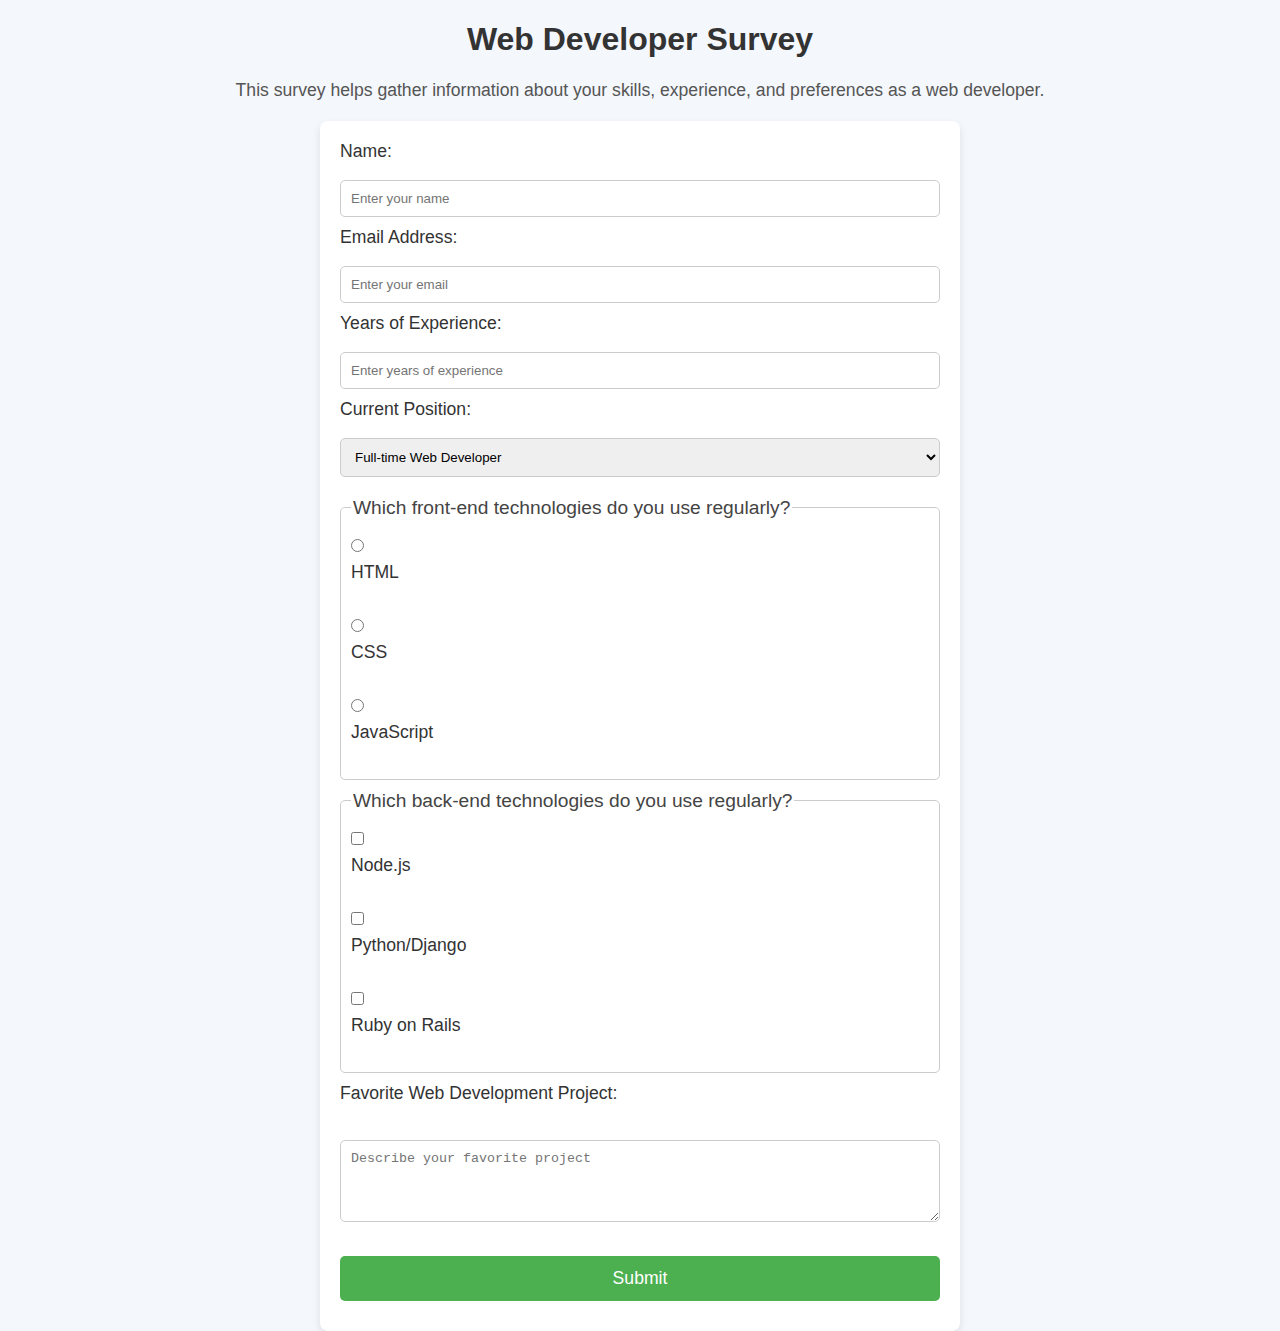
<file:  Survey Form (Certification Project)/index.html>
<!DOCTYPE html>
<html lang="en">
<head>
  <meta charset="UTF-8">
  <meta name="viewport" content="width=device-width, initial-scale=1.0">
  <link rel="stylesheet" href="styles.css">
  <title>Web Developer Survey</title>
</head>
<body>
  <!-- Survey Form Section -->
  <h1 id="title">Web Developer Survey</h1>
  <p id="description">This survey helps gather information about your skills, experience, and preferences as a web developer.</p>

  <form id="survey-form">
    <!-- Name Field -->
    <label id="name-label" for="name">Name:</label>
    <input type="text" id="name" name="name" placeholder="Enter your name" required>

    <!-- Email Field -->
    <label id="email-label" for="email">Email Address:</label>
    <input type="email" id="email" name="email" placeholder="Enter your email" required>

    <!-- Experience Field -->
    <label id="number-label" for="number">Years of Experience:</label>
    <input type="number" id="number" name="experience" min="0" max="50" placeholder="Enter years of experience" required>

    <!-- Dropdown Field -->
    <label for="dropdown">Current Position:</label>
    <select id="dropdown" name="position" required>
      <option value="full-time">Full-time Web Developer</option>
      <option value="part-time">Part-time Web Developer</option>
      <option value="freelancer">Freelancer</option>
      <option value="student">Student</option>
      <option value="other">Other</option>
    </select>

    <!-- Radio Buttons for Front-End Skills -->
    <fieldset>
      <legend>Which front-end technologies do you use regularly?</legend>
      <input type="radio" id="html" name="frontend" value="html">
      <label for="html">HTML</label><br>
      
      <input type="radio" id="css" name="frontend" value="css">
      <label for="css">CSS</label><br>
      
      <input type="radio" id="js" name="frontend" value="javascript">
      <label for="js">JavaScript</label><br>
    </fieldset>

    <!-- Checkboxes for Back-End Skills -->
    <fieldset>
      <legend>Which back-end technologies do you use regularly?</legend>
      <input type="checkbox" id="node" name="backend" value="node">
      <label for="node">Node.js</label><br>

      <input type="checkbox" id="python" name="backend" value="python">
      <label for="python">Python/Django</label><br>

      <input type="checkbox" id="ruby" name="backend" value="ruby">
      <label for="ruby">Ruby on Rails</label><br>
    </fieldset>

    <!-- Textarea for Favorite Web Development Project -->
    <label for="project">Favorite Web Development Project:</label><br>
    <textarea id="project" name="project" rows="4" cols="50" placeholder="Describe your favorite project"></textarea><br>

    <!-- Submit Button -->
    <input type="submit" id="submit" value="Submit">
  </form>
</body>
</html>
</file>
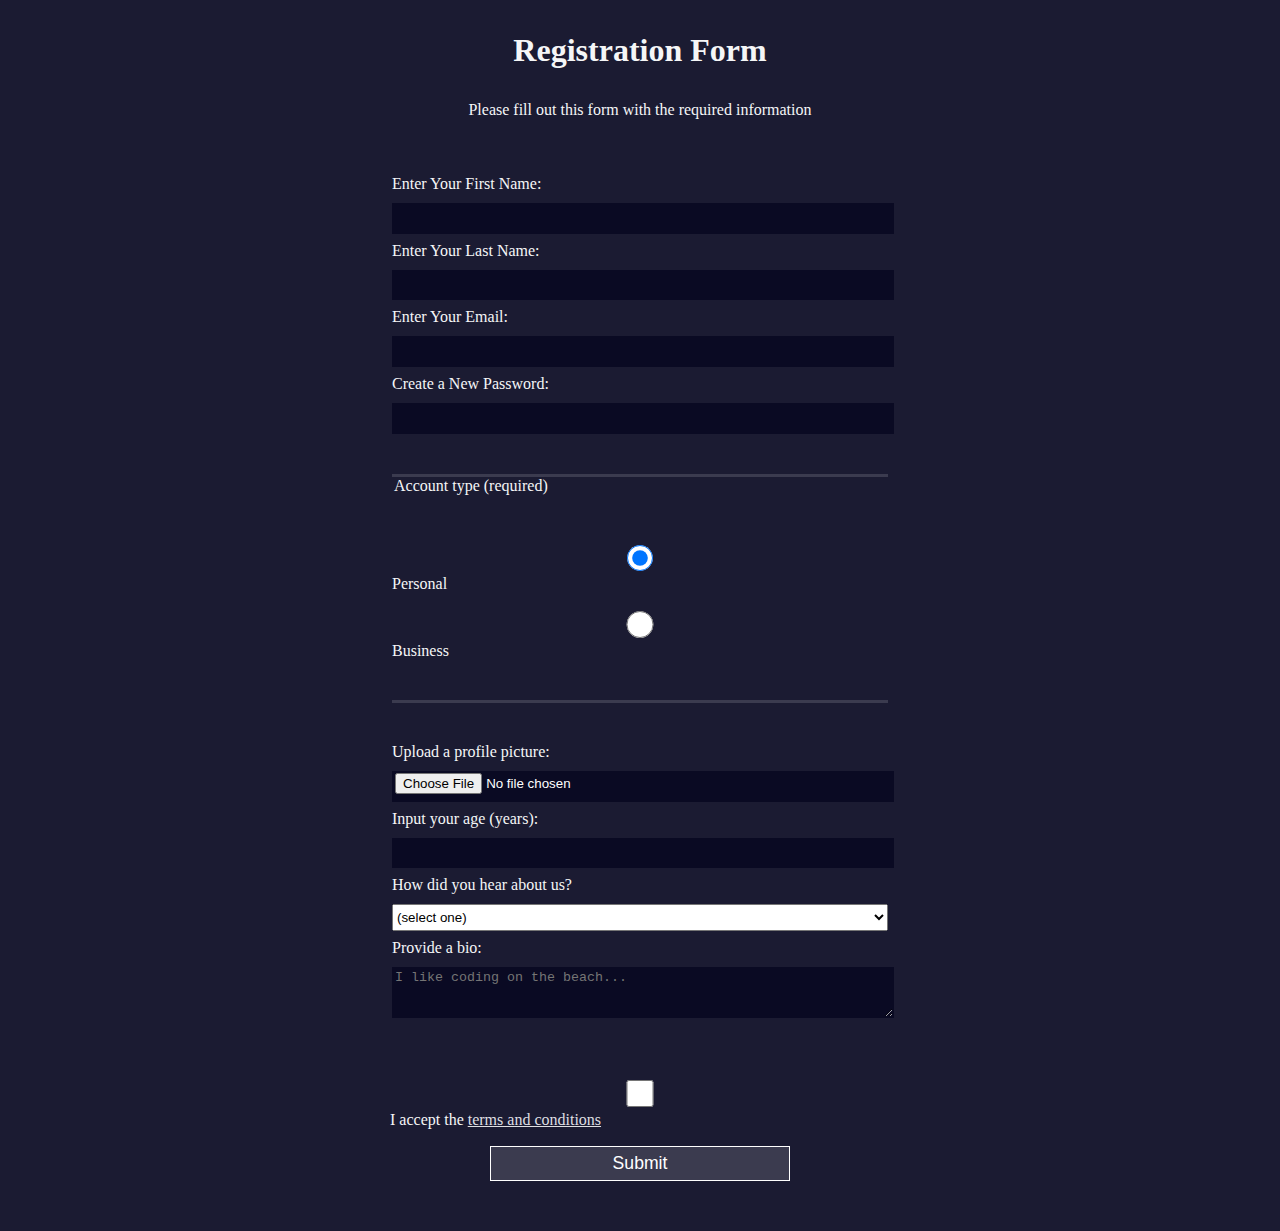
<file: Registration Form/index.html>
<!DOCTYPE html>
<html lang="en">
  <head>
    <meta charset="UTF-8">
    <title>Registration Form</title>
    <link rel="stylesheet" href="styles.css" />
  </head>
  <body>
    <h1>Registration Form</h1>
    <p>Please fill out this form with the required information</p>
    <form method="post" action='https://register-demo.freecodecamp.org'>
      <fieldset>
        <label for="first-name">Enter Your First Name: <input id="first-name" name="first-name" type="text" required /></label>
        <label for="last-name">Enter Your Last Name: <input id="last-name" name="last-name" type="text" required /></label>
        <label for="email">Enter Your Email: <input id="email" name="email" type="email" required /></label>
        <label for="new-password">Create a New Password: <input id="new-password" name="new-password" type="password" pattern="[a-z0-5]{8,}" required /></label>
      </fieldset>
      <fieldset>
        <legend>Account type (required)</legend>
        <label for="personal-account"><input id="personal-account" type="radio" name="account-type" checked /> Personal</label>
        <label for="business-account"><input id="business-account" type="radio" name="account-type" /> Business</label>
      </fieldset>
      <fieldset>
        <label for="profile-picture">Upload a profile picture: <input id="profile-picture" type="file" name="file" /></label>
        <label for="age">Input your age (years): <input id="age" type="number" name="age" min="13" max="120" /></label>
        <label for="referrer">How did you hear about us?
          <select id="referrer" name="referrer">
            <option value="">(select one)</option>
            <option value="1">freeCodeCamp News</option>
            <option value="2">freeCodeCamp YouTube Channel</option>
            <option value="3">freeCodeCamp Forum</option>
            <option value="4">Other</option>
          </select>
        </label>
        <label for="bio">Provide a bio:
          <textarea id="bio" name="bio" rows="3" cols="30" placeholder="I like coding on the beach..."></textarea>
        </label>
      </fieldset>
      <label for="terms-and-conditions">
        <input id="terms-and-conditions" type="checkbox" required name="terms-and-conditions" /> I accept the <a href="https://www.freecodecamp.org/news/terms-of-service/">terms and conditions</a>
      </label>
      <input type="submit" value="Submit" />
    </form>
  </body>
</html>
</file>
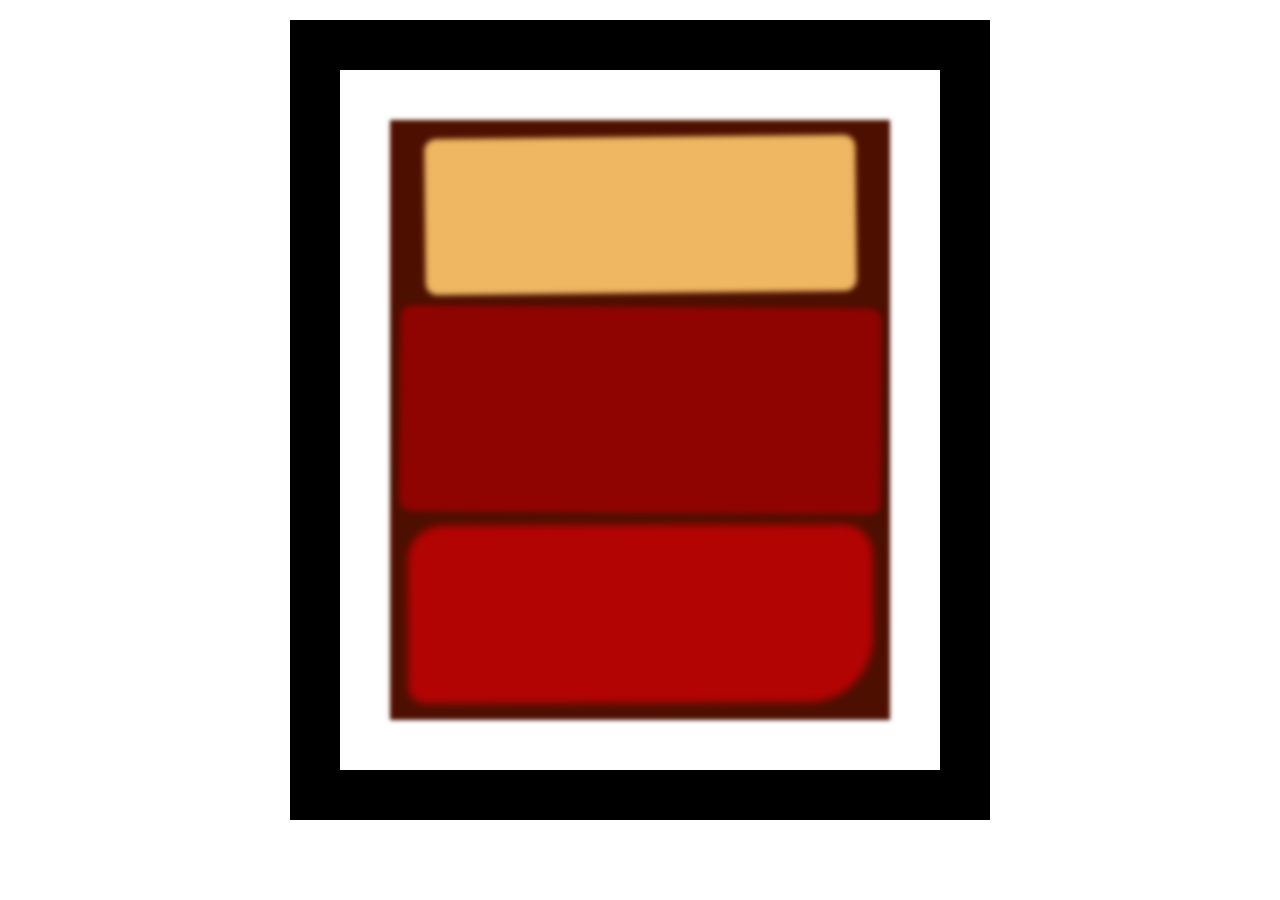
<file: Rothko Painting/index.html>
<!DOCTYPE html>
<html lang="en">
  <head>
    <meta charset="UTF-8">
    <title>Rothko Painting</title>
    <link href="./styles.css" rel="stylesheet">
  </head>
  <body>
    <div class="frame">
      <div class="canvas">
        <div class="one"></div>
        <div class="two"></div>
        <div class="three"></div>
      </div>
    </div>
  </body>
</html>
</file>
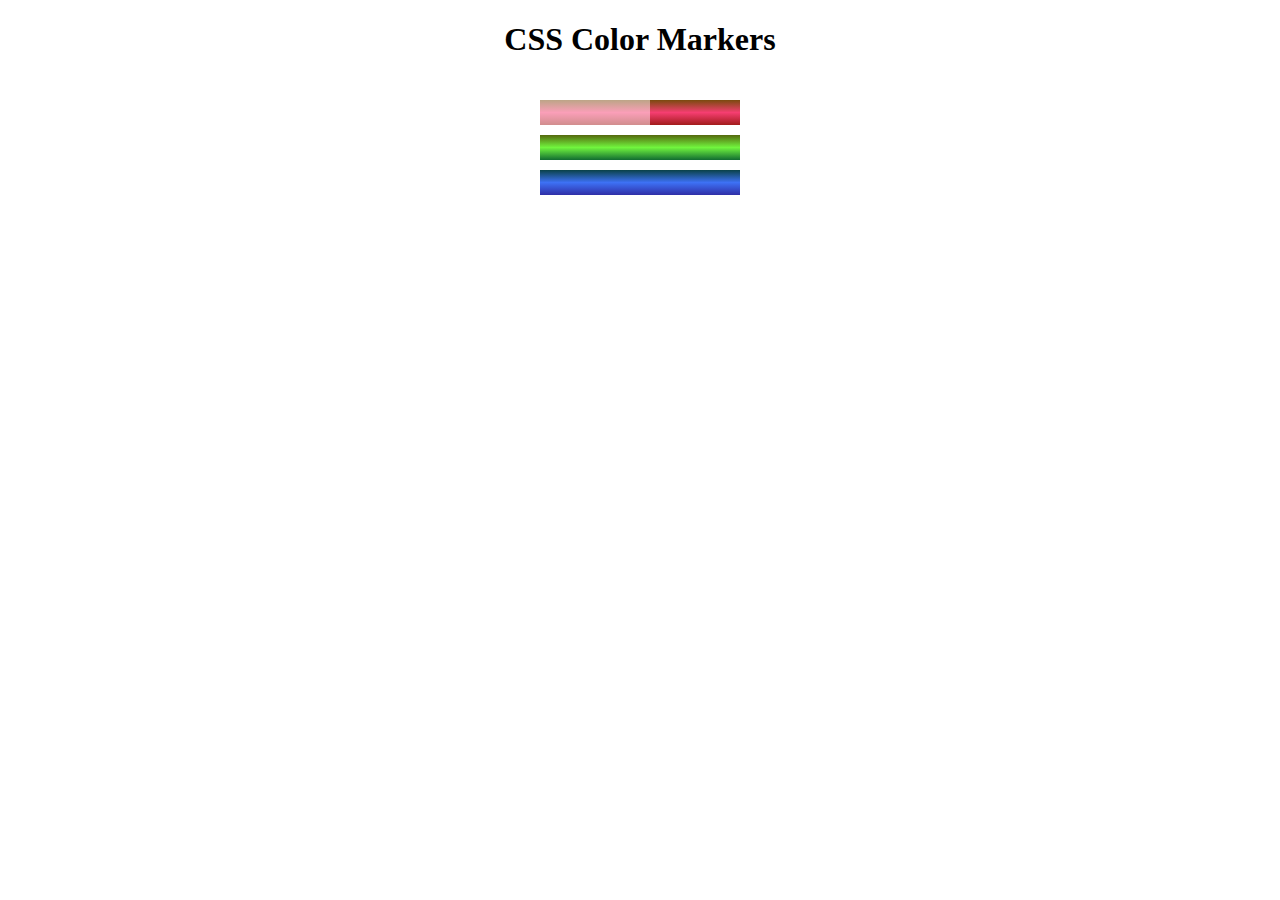
<file: Set of Colored Markers/index.html>
<!DOCTYPE html>
<html lang="en">
  <head>
    <meta charset="utf-8">
    <meta name="viewport" content="width=device-width, initial-scale=1.0">
    <title>Colored Markers</title>
    <link rel="stylesheet" href="styles.css">
  </head>
  <body>
    <h1>CSS Color Markers</h1>
    <div class="container">
      <div class="marker red">
        <div class="cap"></div>
        <div class="sleeve"></div>
      </div>
      <div class="marker green">
      </div>
      <div class="marker blue">
      </div>
    </div>
  </body>
</html>
</file>
<file:  Survey Form (Certification Project)/styles.css>
body {
      font-family: Arial, sans-serif;
      background-color: #f4f7fc;
      margin: 0;
      padding: 0;
      justify-content: center;
      align-items: center;
      height: 100vh;
    }
    form {
      margin-left: auto;
      margin-right:auto;
    }
    h1 {
      text-align: center;
      color: #333;
    }
    #survey-form {
      background-color: #fff;
      padding: 20px;
      border-radius: 8px;
      box-shadow: 0 4px 8px rgba(0, 0, 0, 0.1);
      width: 100%;
      max-width: 600px;
    }
    #description {
      text-align: center;
      color: #555;
      font-size: 1.1em;
      margin-bottom: 20px;
    }
    label {
      font-size: 1.1em;
      color: #333;
      margin-bottom: 8px;
      display: block;
    }
    input, select, textarea {
      width: 100%;
      padding: 10px;
      margin: 10px 0;
      border: 1px solid #ccc;
      border-radius: 5px;
      box-sizing: border-box;
    }
    input[type="radio"], input[type="checkbox"] {
      width: auto;
      margin-right: 8px;
    }
    fieldset {
      border: 1px solid #ccc;
      padding: 10px;
      border-radius: 5px;
      margin: 10px 0;
    }
    legend {
      font-size: 1.2em;
      color: #444;
    }
    textarea {
      resize: vertical;
    }
    #submit {
      background-color: #4CAF50;
      color: white;
      border: none;
      padding: 12px 20px;
      font-size: 1.1em;
      border-radius: 5px;
      cursor: pointer;
      width: 100%;
      margin-top: 20px;
    }
    #submit:hover {
      background-color: #45a049;
    }
    input:focus, select:focus, textarea:focus {
      border-color: #007bff;
      outline: none;
    }
</file>
<file: Registration Form/styles.css>
body {
  width: 100%;
  height: 100vh;
  margin: 0;
  background-color: #1b1b32;
  color: #f5f6f7;
  font-family: Tahoma;
  font-size: 16px;
}

h1, p {
  margin: 1em auto;
  text-align: center;
}

form {
  width: 60vw;
  max-width: 500px;
  min-width: 300px;
  margin: 0 auto;
  padding-bottom: 2em;
}

fieldset {
  border: none;
  padding: 2rem 0;
  border-bottom: 3px solid #3b3b4f;
}

fieldset:last-of-type {
  border-bottom: none;
}

label {
  display: block;
  margin: 0.5rem 0;
}

input,
textarea,
select {
  margin: 10px 0 0 0;
  width: 100%;
  min-height: 2em;
}

input, textarea {
  background-color: #0a0a23;
  border: 1px solid #0a0a23;
  color: #ffffff;
}

.inline {
  width: unset;
  margin: 0 0.5em 0 0;
  vertical-align: middle;
}

input[type="submit"] {
  display: block;
  width: 60%;
  margin: 1em auto;
  height: 2em;
  font-size: 1.1rem;
  background-color: #3b3b4f;
  border-color: white;
  min-width: 300px;
}

input[type="file"] {
  padding: 1px 2px;
}

a {
  color: #dfdfe2;
}
</file>
<file: Rothko Painting/styles.css>
.canvas {
    width: 500px;
    height: 600px;
    background-color: #4d0f00;
    overflow: hidden;
    filter: blur(2px);
  }
  
  .frame {
    border: 50px solid black;
    width: 500px;
    padding: 50px;
    margin: 20px auto;
  }
  
  .one {
    width: 425px;
    height: 150px;
    background-color: #efb762;
    margin: 20px auto;
    box-shadow: 0 0 3px 3px #efb762;
    border-radius: 9px;
    transform: rotate(-0.6deg);
  }
  
  .two {
    width: 475px;
    height: 200px;
    background-color: #8f0401;
    margin: 0 auto 20px;
    box-shadow: 0 0 3px 3px #8f0401;
    border-radius: 8px 10px;
    transform: rotate(0.4deg);
  }
  
  .one, .two {
    filter: blur(1px);
  }
  
  .three {
    width: 91%;
    height: 28%;
    background-color: #b20403;
    margin: auto;
    filter: blur(2px);
    box-shadow: 0 0 5px 5px #b20403;
    border-radius: 30px 25px 60px 12px;
    transform: rotate(-0.2deg);
  }
</file>
<file: Set of Colored Markers/styles.css>
h1 {
  text-align: center;
}

.container {
  background-color: rgb(255, 255, 255);
  padding: 10px 0;
}

.marker {
  width: 200px;
  height: 25px;
  margin: 10px auto;
}



.sleeve {
  width: 110px;
  height: 25px;
  background-color: rgba(255, 255, 255, 0.5);
}

.red {
  background: linear-gradient(rgb(122, 74, 14), rgb(245, 62, 113), rgb(162, 27, 27));
}

.green {
  background: linear-gradient(#55680D, #71F53E, #116C31);
}

.blue {
  background: linear-gradient(hsl(186, 76%, 16%), hsl(223, 90%, 60%), hsl(240, 56%, 42%));
}
</file>
